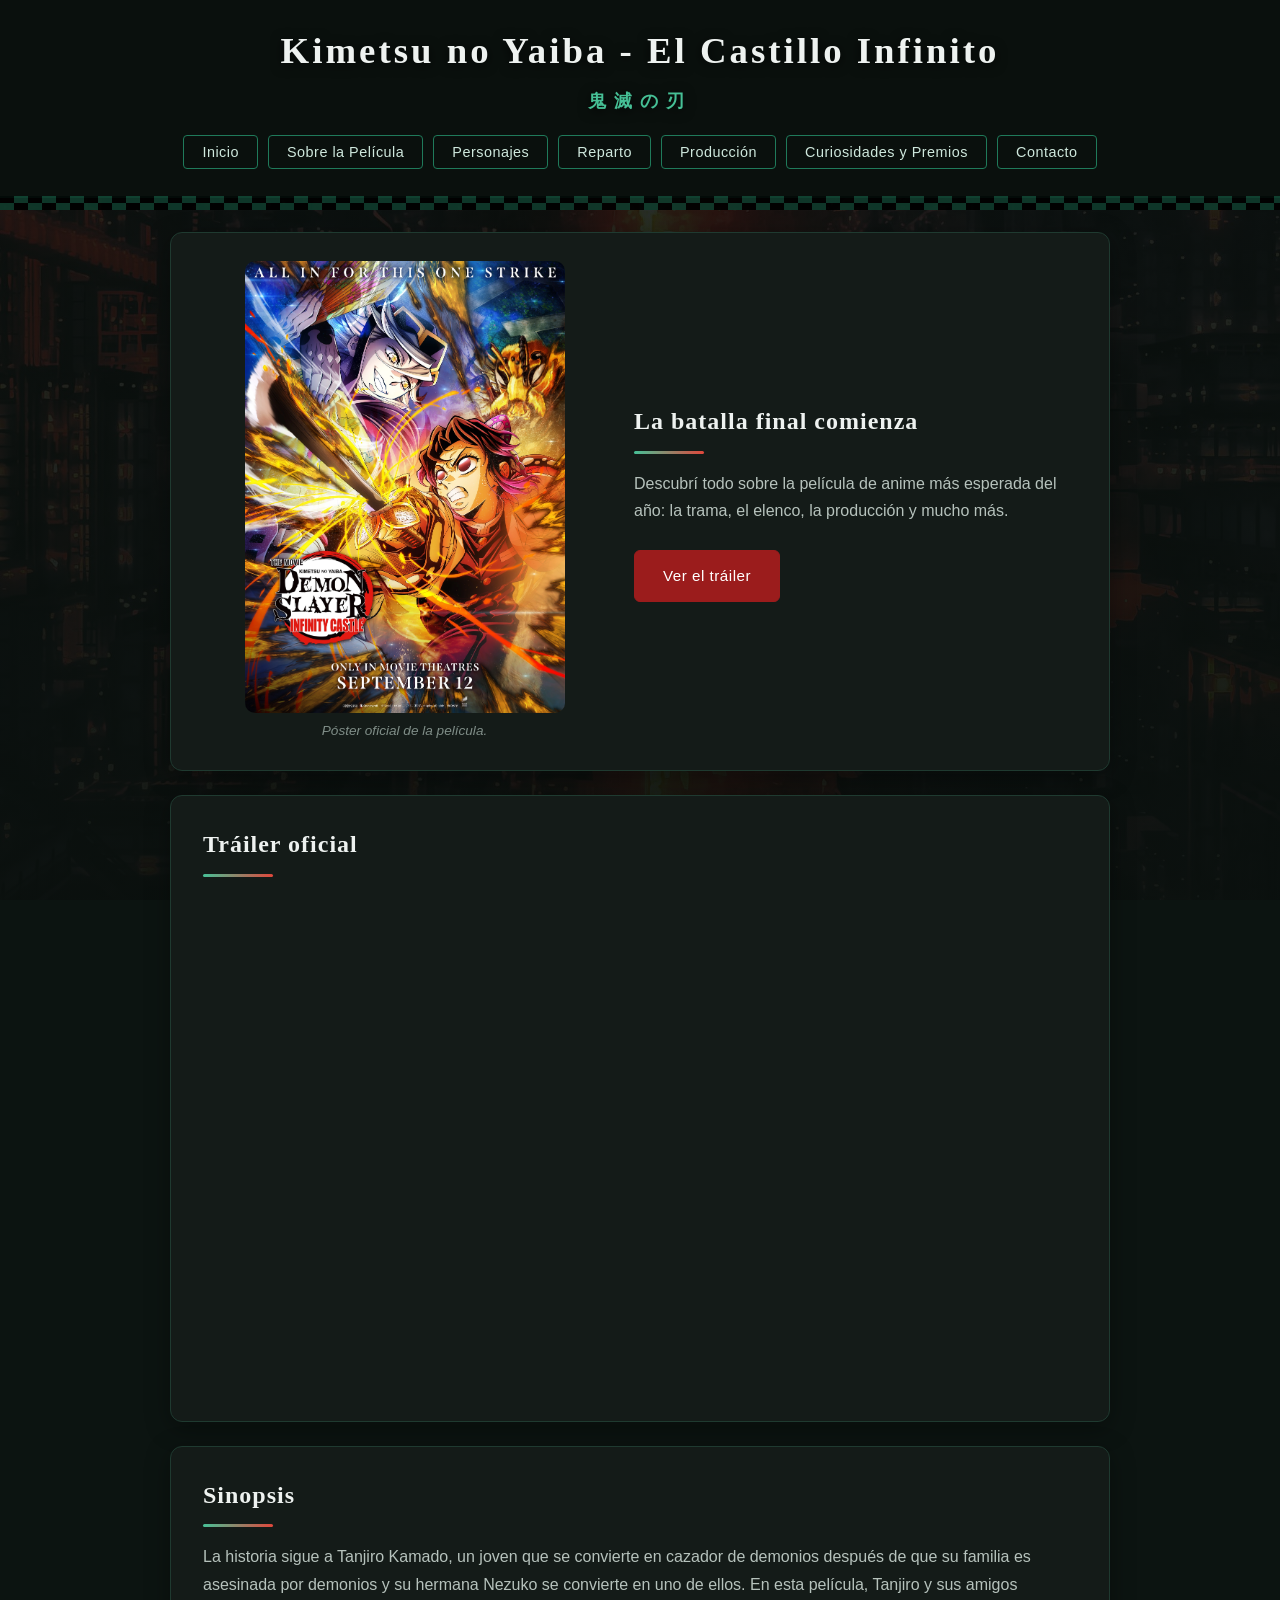
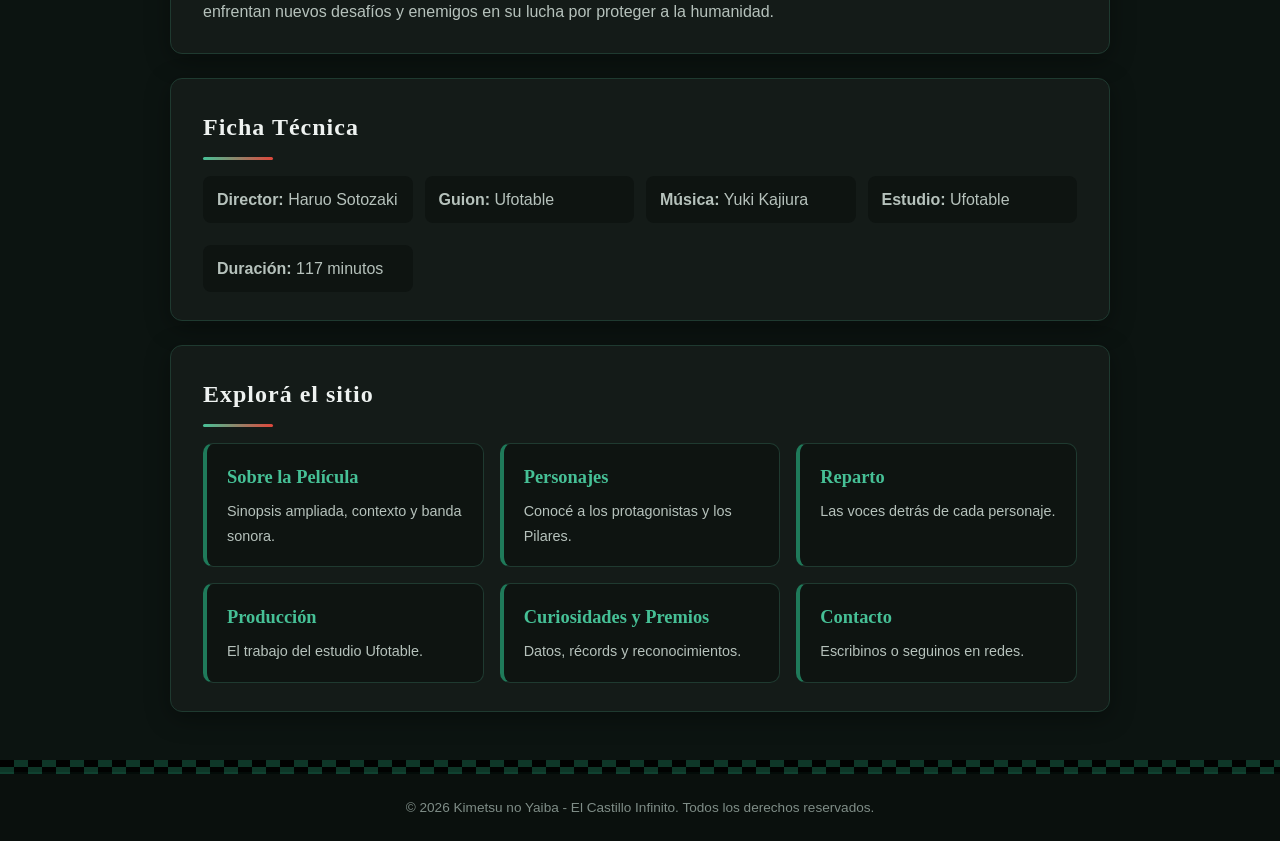
<file: index.html>
<!DOCTYPE html>
<html lang="es">
<head>
    <meta charset="UTF-8">
    <meta name="viewport" content="width=device-width, initial-scale=1.0">
    <title>Kimetsu no Yaiba - El Castillo Infinito</title>
    <link rel="icon" type="image/webp" href="img/Kimetsu-no-yaiba.webp">
    <link rel="stylesheet" href="css/base.css">
    <link rel="stylesheet" href="css/index.css">
</head>
<body>
    <header>
        <h1 class="fade-in">Kimetsu no Yaiba - El Castillo Infinito<span class="kanji">鬼滅の刃</span></h1>
        <nav>
            <ul>
                <li><a href="index.html">Inicio</a></li>
                <li><a href="pages/sobre-la-pelicula.html">Sobre la Película</a></li>
                <li><a href="pages/characters.html">Personajes</a></li>
                <li><a href="pages/reparto.html">Reparto</a></li>
                <li><a href="pages/produccion.html">Producción</a></li>
                <li><a href="pages/curiosidades.html">Curiosidades y Premios</a></li>
                <li><a href="pages/contacto.html">Contacto</a></li>
            </ul>
        </nav>
    </header>
    <main>
        <section id="hero" class="card fade-in-up">
            <figure>
                <img src="img/Kimetsu-no-yaiba.webp" alt="Póster de Kimetsu no Yaiba El Castillo Infinito">
                <figcaption>Póster oficial de la película.</figcaption>
            </figure>
            <div class="hero-texto">
                <h2>La batalla final comienza</h2>
                <p>Descubrí todo sobre la película de anime más esperada del año: la trama, el elenco, la producción y mucho más.</p>
                <a class="btn btn--solid" href="#trailer">Ver el tráiler</a>
            </div>
        </section>

        <section id="trailer" class="card fade-in-up delay-1">
            <h2>Tráiler oficial</h2>
            <div class="video">
                <iframe src="https://www.youtube.com/embed/1iBnWJKbvHI"
                        title="Tráiler de Kimetsu no Yaiba: El Castillo Infinito"
                        allow="accelerometer; autoplay; clipboard-write; encrypted-media; gyroscope; picture-in-picture"
                        allowfullscreen></iframe>
            </div>
        </section>

        <section id="sinopsis" class="card fade-in-up delay-2">
            <h2>Sinopsis</h2>
            <p>La historia sigue a Tanjiro Kamado, un joven que se convierte en cazador de demonios después de que su familia es asesinada por demonios y su hermana Nezuko se convierte en uno de ellos. En esta película, Tanjiro y sus amigos enfrentan nuevos desafíos y enemigos en su lucha por proteger a la humanidad.</p>
        </section>

        <section id="ficha-tecnica" class="card fade-in-up delay-3">
            <h2>Ficha Técnica</h2>
            <div class="ficha">
                <p class="boxed"><strong>Director:</strong> Haruo Sotozaki</p>
                <p class="boxed"><strong>Guion:</strong> Ufotable</p>
                <p class="boxed"><strong>Música:</strong> Yuki Kajiura</p>
                <p class="boxed"><strong>Estudio:</strong> Ufotable</p>
                <p class="boxed"><strong>Duración:</strong> 117 minutos</p>
            </div>
        </section>

        <section id="explorar" class="card fade-in-up delay-4">
            <h2>Explorá el sitio</h2>
            <div class="enlaces-grid">
                <a class="enlace-card" href="pages/sobre-la-pelicula.html">
                    <h3>Sobre la Película</h3>
                    <p>Sinopsis ampliada, contexto y banda sonora.</p>
                </a>
                <a class="enlace-card" href="pages/characters.html">
                    <h3>Personajes</h3>
                    <p>Conocé a los protagonistas y los Pilares.</p>
                </a>
                <a class="enlace-card" href="pages/reparto.html">
                    <h3>Reparto</h3>
                    <p>Las voces detrás de cada personaje.</p>
                </a>
                <a class="enlace-card" href="pages/produccion.html">
                    <h3>Producción</h3>
                    <p>El trabajo del estudio Ufotable.</p>
                </a>
                <a class="enlace-card" href="pages/curiosidades.html">
                    <h3>Curiosidades y Premios</h3>
                    <p>Datos, récords y reconocimientos.</p>
                </a>
                <a class="enlace-card" href="pages/contacto.html">
                    <h3>Contacto</h3>
                    <p>Escribinos o seguinos en redes.</p>
                </a>
            </div>
        </section>
    </main>
    <footer>
        <p>&copy; 2026 Kimetsu no Yaiba - El Castillo Infinito. Todos los derechos reservados.</p>
    </footer>
</body>
</html>
</file>
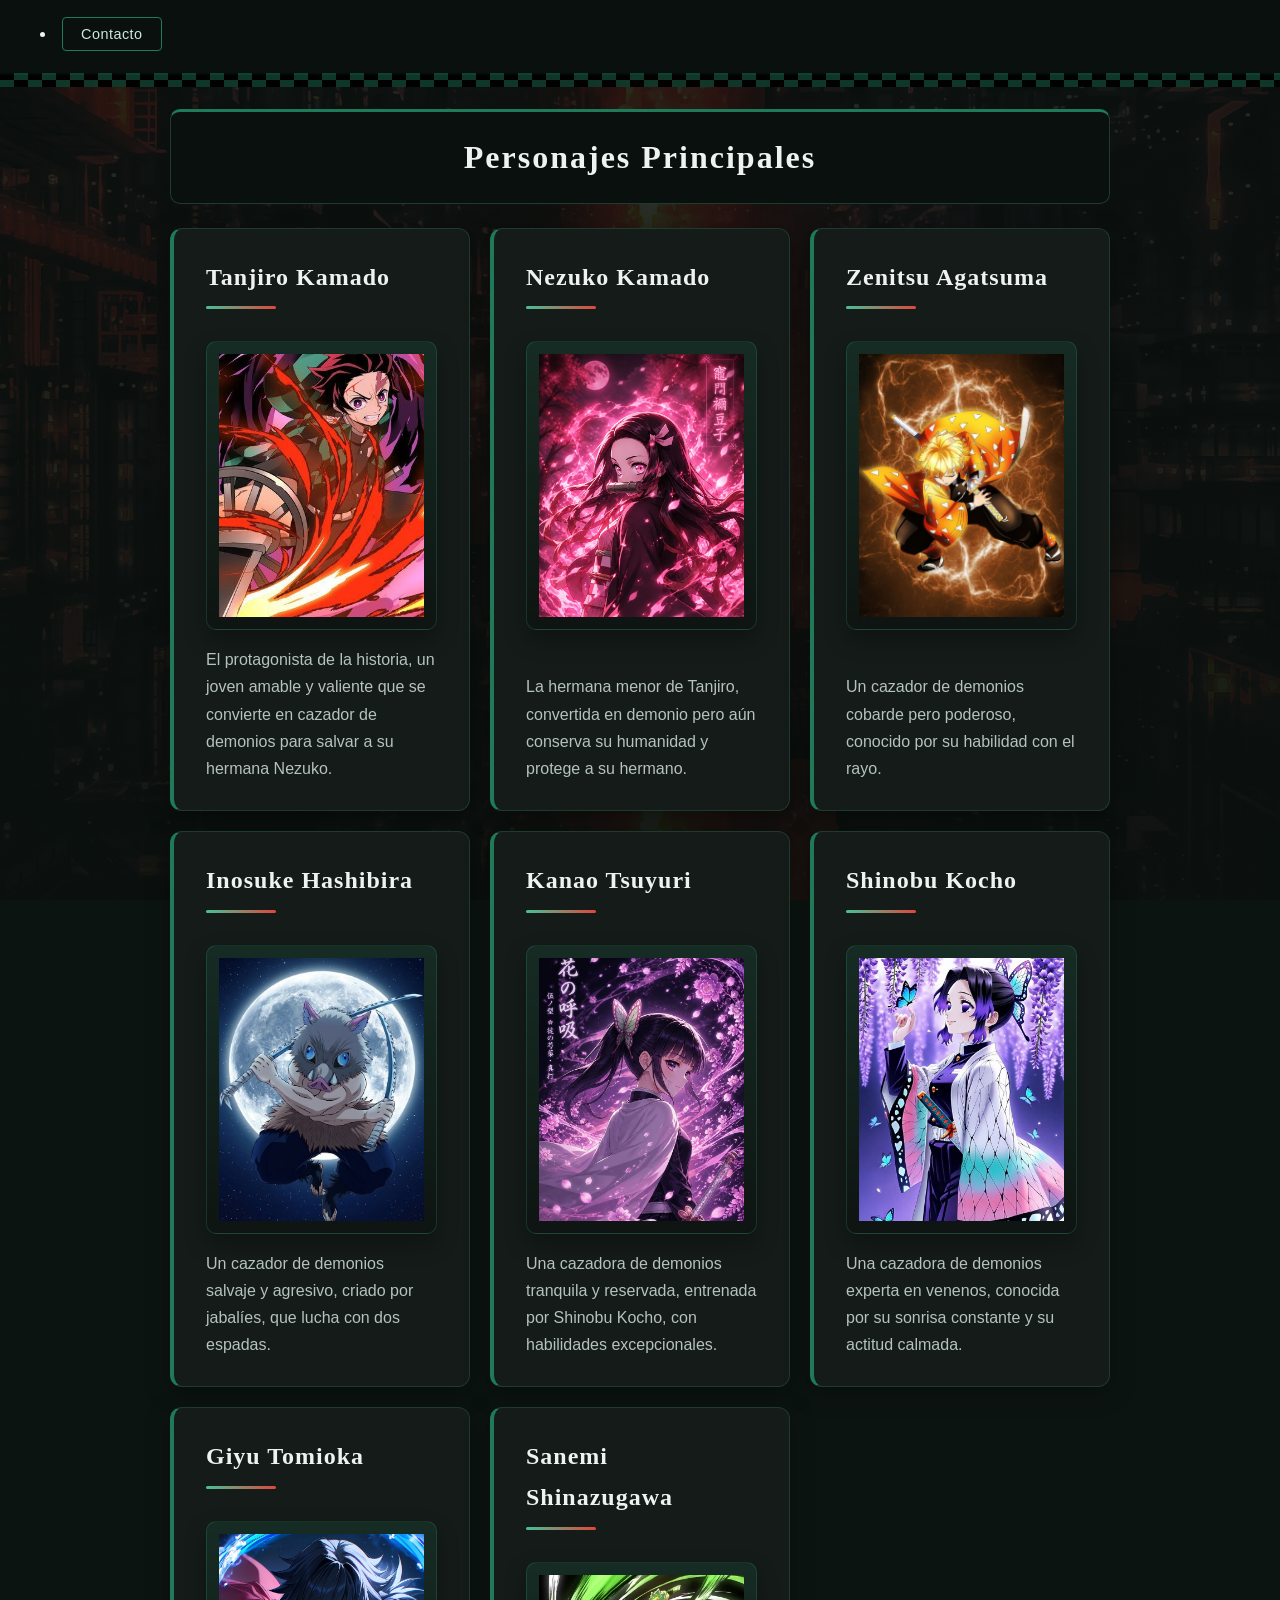
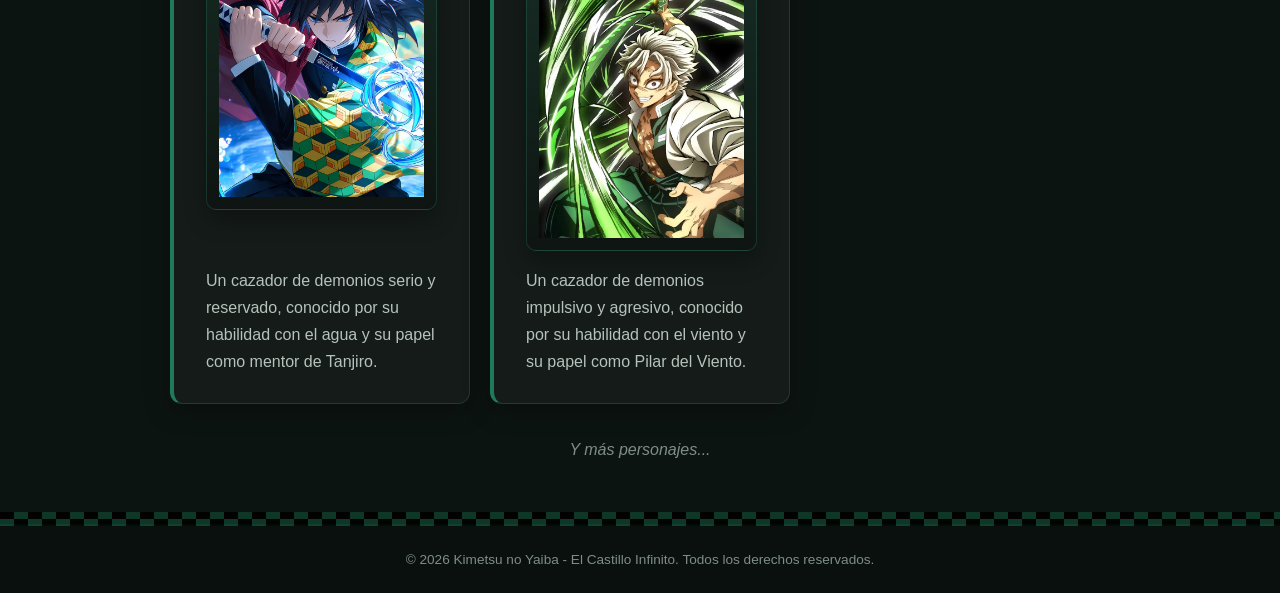
<file: pages/characters.html>
<!DOCTYPE html>
<html lang="es">
<head>
    <meta charset="UTF-8">
    <meta name="viewport" content="width=device-width, initial-scale=1.0">
    <title>Personajes - Kimetsu no Yaiba</title>
    <link rel="icon" type="image/webp" href="../img/Kimetsu-no-yaiba.webp">
    <link rel="stylesheet" href="../css/base.css">
    <link rel="stylesheet" href="../css/characters.css">
</head>
<body>
    <header>
        <nav>
                <li><a href="contacto.html">Contacto</a></li>
            </ul>
        </nav>
    </header>
    <main>
        <h1 class="fade-in">Personajes Principales</h1>
        <section class="grid-personajes" aria-label="Lista de personajes principales">
            <article id="tanjiro" class="card card--accent fade-in-up">
                <h2>Tanjiro Kamado</h2>
                <img id="Tanjiro" src="../img/Tanjiro.jpg" alt="Imagen de Tanjiro Kamado" class="personaje-img"> 
                <p>El protagonista de la historia, un joven amable y valiente que se convierte en cazador de demonios para salvar a su hermana Nezuko.</p>
            </article>
            <article id="nezuko" class="card card--accent fade-in-up delay-1">
                <h2>Nezuko Kamado</h2>
                    <img id="Nezuko" src="../img/Nezuko.jpg" alt="Imagen de Nezuko Kamado" class="personaje-img">
                <p>La hermana menor de Tanjiro, convertida en demonio pero aún conserva su humanidad y protege a su hermano.</p>
            </article>
            <article id="zenitsu" class="card card--accent fade-in-up delay-2">
                <h2>Zenitsu Agatsuma</h2>
                <img id="Zenitsu" src="../img/Zenitsu.jpg" alt="Imagen de Zenitsu Agatsuma" class="personaje-img">
                <p>Un cazador de demonios cobarde pero poderoso, conocido por su habilidad con el rayo.</p>
            </article>
            <article id="inosuke" class="card card--accent fade-in-up delay-3">
                <h2>Inosuke Hashibira</h2>
                    <img id="Inosuke" src="../img/Inosuke.jpg" alt="Imagen de Inosuke Hashibira" class="personaje-img">
                <p>Un cazador de demonios salvaje y agresivo, criado por jabalíes, que lucha con dos espadas.</p>
            </article>
            <article id="kanao" class="card card--accent fade-in-up delay-4">
                <h2>Kanao Tsuyuri</h2>
                <img id="Kanao" src="../img/Kanao.jpg" alt="Imagen de Kanao Tsuyuri" class="personaje-img">
                <p>Una cazadora de demonios tranquila y reservada, entrenada por Shinobu Kocho, con habilidades excepcionales.</p>
            </article>
            <article id="shinobu" class="card card--accent fade-in-up delay-5">
                <h2>Shinobu Kocho</h2>
                <img id="Shinobu" src="../img/Shinobu.jpg" alt="Imagen de Shinobu Kocho" class="personaje-img">
                <p>Una cazadora de demonios experta en venenos, conocida por su sonrisa constante y su actitud calmada.</p>
            </article>
            <article id="giyu" class="card card--accent fade-in-up">
                <h2>Giyu Tomioka</h2>
                <img id="Giyu" src="../img/Giyu.jpg" alt="Imagen de Giyu Tomioka" class="personaje-img">
                <p>Un cazador de demonios serio y reservado, conocido por su habilidad con el agua y su papel como mentor de Tanjiro.</p>
            </article>
            <article id="sanemi" class="card card--accent fade-in-up delay-1">
                <h2>Sanemi Shinazugawa</h2>
                <img id="Sanemi" src="../img/Sanemi.jpg" alt="Imagen de Sanemi Shinazugawa" class="personaje-img">
                <p>Un cazador de demonios impulsivo y agresivo, conocido por su habilidad con el viento y su papel como Pilar del Viento.</p>
            </article>
        </section>
        <p class="mas-personajes">Y más personajes...</p>
    </main>
    <footer>
        <p>&copy; 2026 Kimetsu no Yaiba - El Castillo Infinito. Todos los derechos reservados.</p>
    </footer>
</body>
</html>
</file>
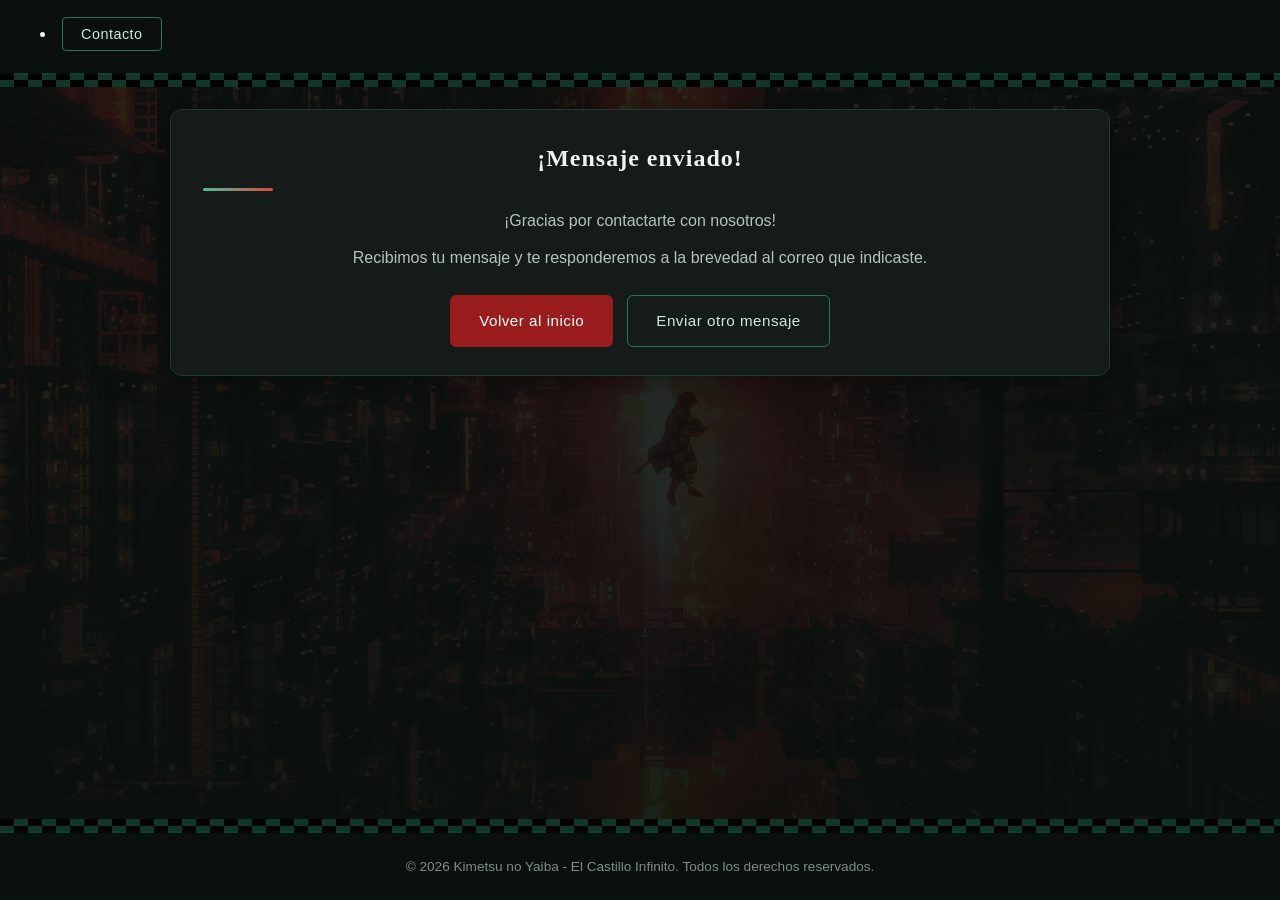
<file: pages/confirmacion.html>
<!DOCTYPE html>
<html lang="es">
<head>
    <meta charset="UTF-8">
    <meta name="viewport" content="width=device-width, initial-scale=1.0">
    <title>Mensaje enviado - Kimetsu no Yaiba</title>
    <link rel="icon" type="image/webp" href="../img/Kimetsu-no-yaiba.webp">
    <link rel="stylesheet" href="../css/base.css">
    <link rel="stylesheet" href="../css/confirmacion.css">
</head>
<body>
    <header>
        <nav>
                <li><a href="contacto.html">Contacto</a></li>
            </ul>
        </nav>
    </header>
    <main>
        <section id="confirmacion" class="card fade-in-up">
            <h2>¡Mensaje enviado!</h2>
            <p>¡Gracias por contactarte con nosotros!</p>
            <p>Recibimos tu mensaje y te responderemos a la brevedad al correo que indicaste.</p>
            <div class="acciones">
                <a class="btn btn--solid" href="../index.html">Volver al inicio</a>
                <a class="btn" href="contacto.html">Enviar otro mensaje</a>
            </div>
        </section>
    </main>
    <footer>
        <p>&copy; 2026 Kimetsu no Yaiba - El Castillo Infinito. Todos los derechos reservados.</p>
    </footer>
</body>
</html>
</file>
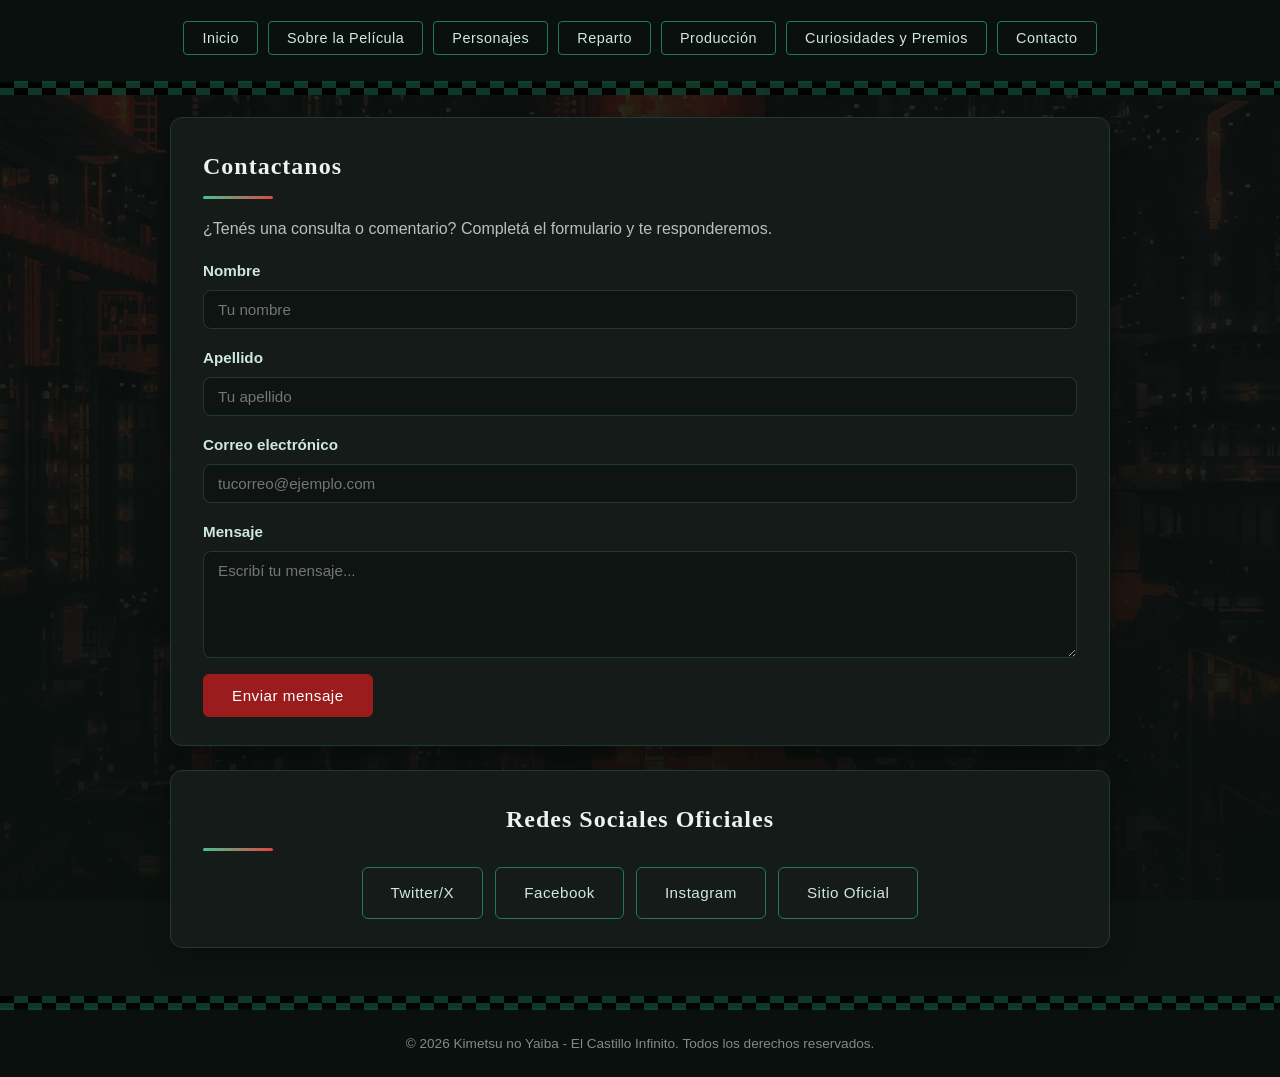
<file: pages/contacto.html>
<!DOCTYPE html>
<html lang="es">
<head>
    <meta charset="UTF-8">
    <meta name="viewport" content="width=device-width, initial-scale=1.0">
    <title>Contacto - Kimetsu no Yaiba</title>
    <link rel="icon" type="image/webp" href="../img/Kimetsu-no-yaiba.webp">
    <link rel="stylesheet" href="../css/base.css">
    <link rel="stylesheet" href="../css/contacto.css">
</head>
<body>
    <header>
        <nav>
            <ul>
                <li><a href="../index.html">Inicio</a></li>
                <li><a href="sobre-la-pelicula.html">Sobre la Película</a></li>
                <li><a href="characters.html">Personajes</a></li>
                <li><a href="reparto.html">Reparto</a></li>
                <li><a href="produccion.html">Producción</a></li>
                <li><a href="curiosidades.html">Curiosidades y Premios</a></li>
                <li><a href="contacto.html">Contacto</a></li>
            </ul>
        </nav>
    </header>
    <main>
        <section id="formulario" class="card fade-in-up">
            <h2>Contactanos</h2>
            <p>¿Tenés una consulta o comentario? Completá el formulario y te responderemos.</p>
            <form class="form-contacto" action="confirmacion.html" method="get">
                <div class="form-grupo">
                    <label for="nombre">Nombre</label>
                    <input type="text" id="nombre" name="nombre" placeholder="Tu nombre"
                           required minlength="2" maxlength="40" autocomplete="given-name">
                </div>
                <div class="form-grupo">
                    <label for="apellido">Apellido</label>
                    <input type="text" id="apellido" name="apellido" placeholder="Tu apellido"
                           required minlength="2" maxlength="40" autocomplete="family-name">
                </div>
                <div class="form-grupo">
                    <label for="email">Correo electrónico</label>
                    <input type="email" id="email" name="email" placeholder="tucorreo@ejemplo.com"
                           required autocomplete="email">
                </div>
                <div class="form-grupo">
                    <label for="mensaje">Mensaje</label>
                    <textarea id="mensaje" name="mensaje" rows="5" placeholder="Escribí tu mensaje..."
                              required minlength="10" maxlength="500"></textarea>
                </div>
                <button type="submit" class="btn btn--solid">Enviar mensaje</button>
            </form>
        </section>
        <section id="redes" class="card fade-in-up delay-1">
            <h2>Redes Sociales Oficiales</h2>
            <div class="redes-lista">
                <a class="btn" href="https://x.com/demonslayerusa" target="_blank" rel="noopener">Twitter/X</a>
                <a class="btn" href="https://www.facebook.com/DemonSlayer.anime/" target="_blank" rel="noopener">Facebook</a>
                <a class="btn" href="https://www.instagram.com/demonslayerusa/" target="_blank" rel="noopener">Instagram</a>
                <a class="btn" href="https://demonslayer-anime.com/" target="_blank" rel="noopener">Sitio Oficial</a>
            </div>
        </section>
    </main>
    <footer>
        <p>&copy; 2026 Kimetsu no Yaiba - El Castillo Infinito. Todos los derechos reservados.</p>
    </footer>
</body>
</html>
</file>
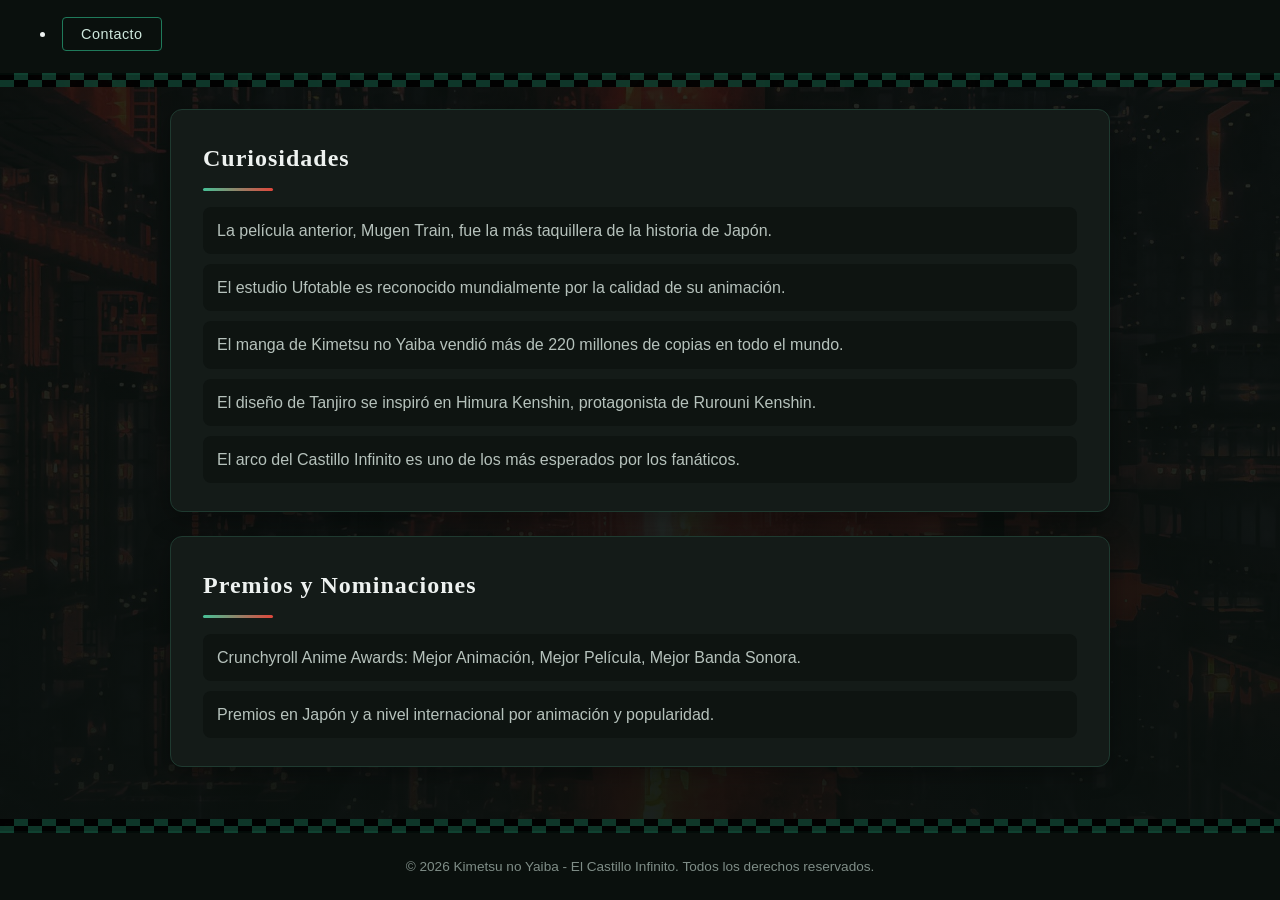
<file: pages/curiosidades.html>
<!DOCTYPE html>
<html lang="es">
<head>
    <meta charset="UTF-8">
    <meta name="viewport" content="width=device-width, initial-scale=1.0">
    <title>Curiosidades y Premios - Kimetsu no Yaiba</title>
    <link rel="icon" type="image/webp" href="../img/Kimetsu-no-yaiba.webp">
    <link rel="stylesheet" href="../css/base.css">
    <link rel="stylesheet" href="../css/curiosidades.css">
</head>
<body>
    <header>
        <nav>
                <li><a href="contacto.html">Contacto</a></li>
            </ul>
        </nav>
    </header>
    <main>
        <section id="curiosidades" class="card fade-in-up">
            <h2>Curiosidades</h2>
            <p class="boxed">La película anterior, Mugen Train, fue la más taquillera de la historia de Japón.</p>
            <p class="boxed">El estudio Ufotable es reconocido mundialmente por la calidad de su animación.</p>
            <p class="boxed">El manga de Kimetsu no Yaiba vendió más de 220 millones de copias en todo el mundo.</p>
            <p class="boxed">El diseño de Tanjiro se inspiró en Himura Kenshin, protagonista de Rurouni Kenshin.</p>
            <p class="boxed">El arco del Castillo Infinito es uno de los más esperados por los fanáticos.</p>
        </section>
        <section id="premios" class="card fade-in-up delay-1">
            <h2>Premios y Nominaciones</h2>
            <p class="boxed">Crunchyroll Anime Awards: Mejor Animación, Mejor Película, Mejor Banda Sonora.</p>
            <p class="boxed">Premios en Japón y a nivel internacional por animación y popularidad.</p>
        </section>
    </main>
    <footer>
        <p>&copy; 2026 Kimetsu no Yaiba - El Castillo Infinito. Todos los derechos reservados.</p>
    </footer>
</body>
</html>
</file>
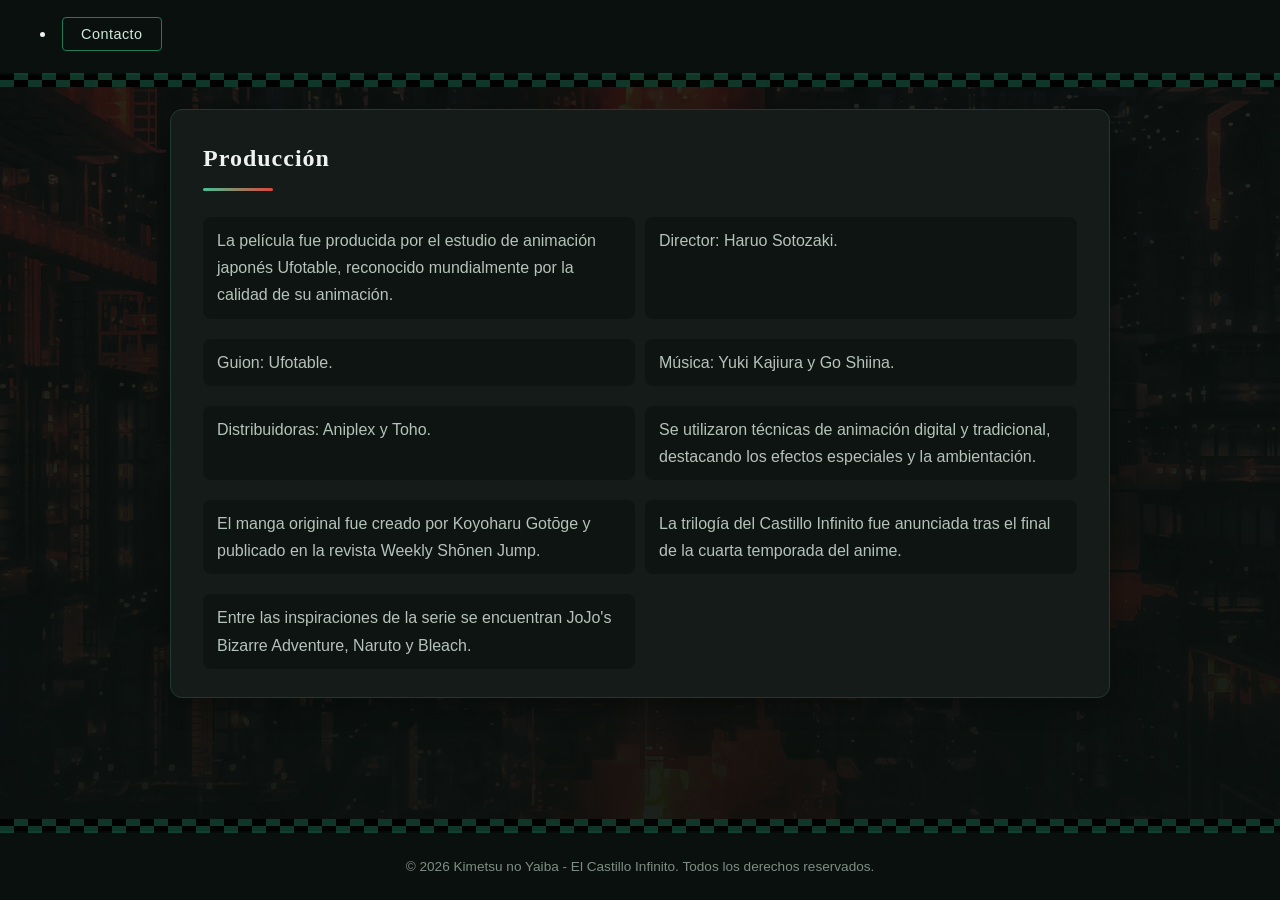
<file: pages/produccion.html>
<!DOCTYPE html>
<html lang="es">
<head>
    <meta charset="UTF-8">
    <meta name="viewport" content="width=device-width, initial-scale=1.0">
    <title>Producción - Kimetsu no Yaiba: El Castillo Infinito</title>
    <link rel="icon" type="image/webp" href="../img/Kimetsu-no-yaiba.webp">
    <link rel="stylesheet" href="../css/base.css">
    <link rel="stylesheet" href="../css/produccion.css">
</head>
<body>
    <header>
        <nav>
                <li><a href="contacto.html">Contacto</a></li>
            </ul>
        </nav>
    </header>
    <main>
        <section id="produccion" class="card fade-in-up">
            <h2>Producción</h2>
            <p class="boxed">La película fue producida por el estudio de animación japonés Ufotable, reconocido mundialmente por la calidad de su animación.</p>
            <p class="boxed">Director: Haruo Sotozaki.</p>
            <p class="boxed">Guion: Ufotable.</p>
            <p class="boxed">Música: Yuki Kajiura y Go Shiina.</p>
            <p class="boxed">Distribuidoras: Aniplex y Toho.</p>
            <p class="boxed">Se utilizaron técnicas de animación digital y tradicional, destacando los efectos especiales y la ambientación.</p>
            <p class="boxed">El manga original fue creado por Koyoharu Gotōge y publicado en la revista Weekly Shōnen Jump.</p>
            <p class="boxed">La trilogía del Castillo Infinito fue anunciada tras el final de la cuarta temporada del anime.</p>
            <p class="boxed">Entre las inspiraciones de la serie se encuentran JoJo's Bizarre Adventure, Naruto y Bleach.</p>
        </section>
    </main>
    <footer>
        <p>&copy; 2026 Kimetsu no Yaiba - El Castillo Infinito. Todos los derechos reservados.</p>
    </footer>
</body>
</html>
</file>
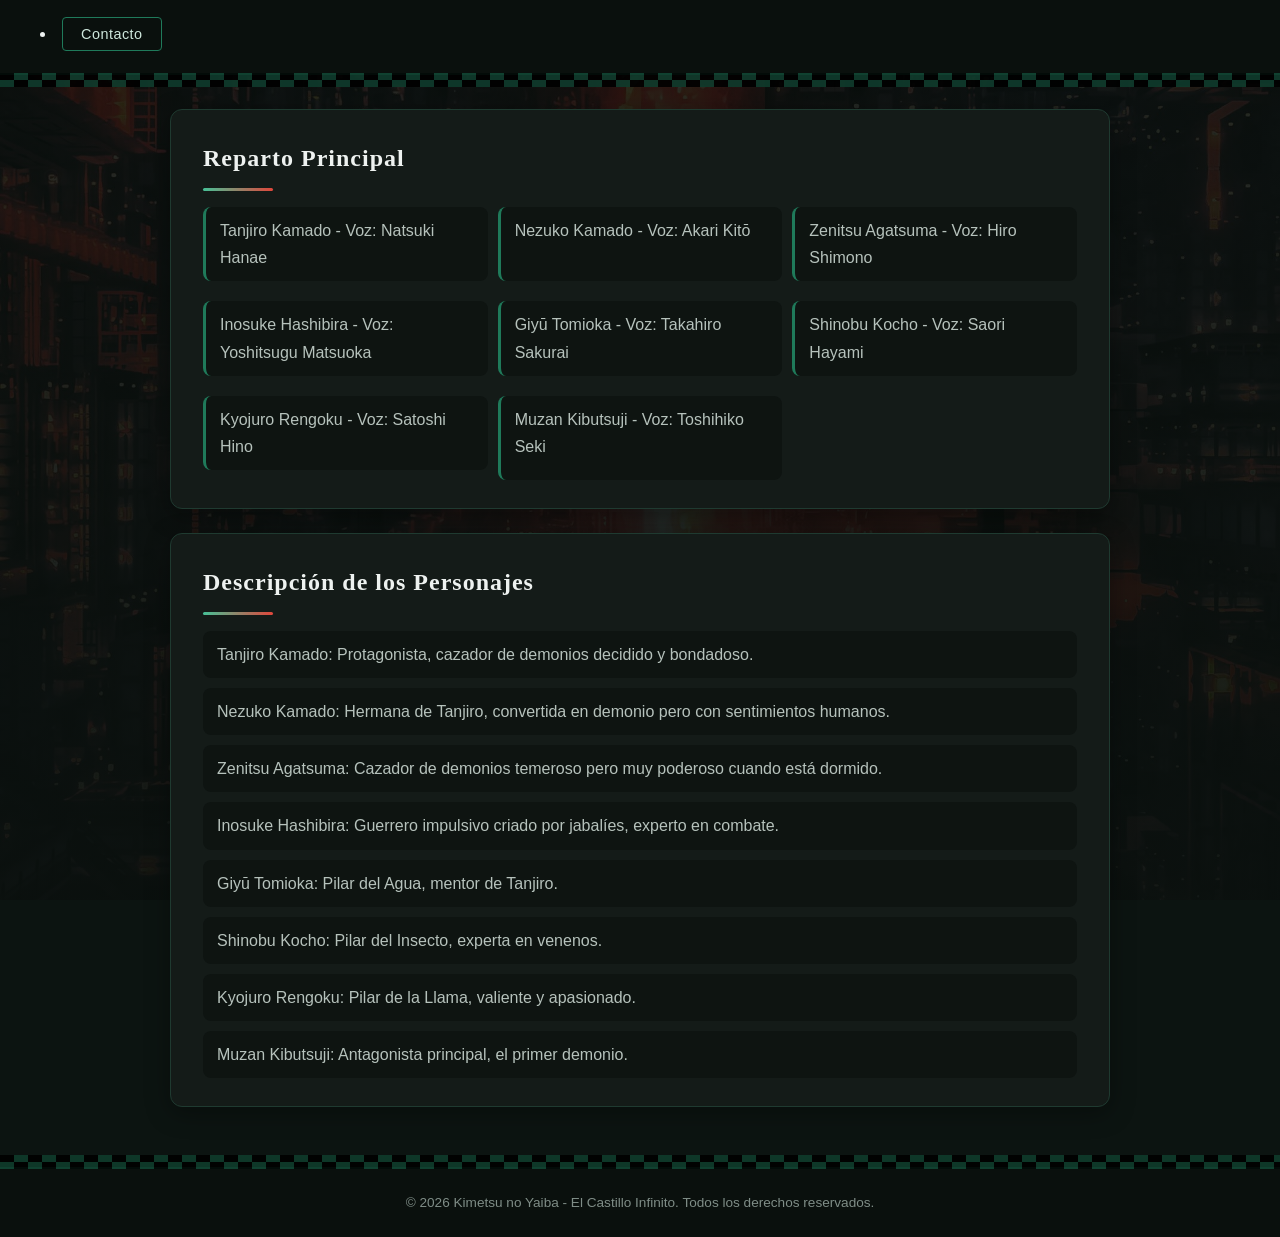
<file: pages/reparto.html>
<!DOCTYPE html>
<html lang="es">
<head>
    <meta charset="UTF-8">
    <meta name="viewport" content="width=device-width, initial-scale=1.0">
    <title>Reparto - Kimetsu no Yaiba: El Castillo Infinito</title>
    <link rel="icon" type="image/webp" href="../img/Kimetsu-no-yaiba.webp">
    <link rel="stylesheet" href="../css/base.css">
    <link rel="stylesheet" href="../css/reparto.css">
</head>
<body>
    <header>
        <nav>
                <li><a href="contacto.html">Contacto</a></li>
            </ul>
        </nav>
    </header>
    <main>
        <section id="reparto" class="card fade-in-up">
            <h2>Reparto Principal</h2>
            <div class="lista-reparto">
                <p class="boxed boxed--bordered">Tanjiro Kamado - Voz: Natsuki Hanae</p>
                <p class="boxed boxed--bordered">Nezuko Kamado - Voz: Akari Kitō</p>
                <p class="boxed boxed--bordered">Zenitsu Agatsuma - Voz: Hiro Shimono</p>
                <p class="boxed boxed--bordered">Inosuke Hashibira - Voz: Yoshitsugu Matsuoka</p>
                <p class="boxed boxed--bordered">Giyū Tomioka - Voz: Takahiro Sakurai</p>
                <p class="boxed boxed--bordered">Shinobu Kocho - Voz: Saori Hayami</p>
                <p class="boxed boxed--bordered">Kyojuro Rengoku - Voz: Satoshi Hino</p>
                <p class="boxed boxed--bordered">Muzan Kibutsuji - Voz: Toshihiko Seki</p>
            </div>
        </section>
        <section id="descripcion-reparto" class="card fade-in-up delay-1">
            <h2>Descripción de los Personajes</h2>
            <p class="boxed">Tanjiro Kamado: Protagonista, cazador de demonios decidido y bondadoso.</p>
            <p class="boxed">Nezuko Kamado: Hermana de Tanjiro, convertida en demonio pero con sentimientos humanos.</p>
            <p class="boxed">Zenitsu Agatsuma: Cazador de demonios temeroso pero muy poderoso cuando está dormido.</p>
            <p class="boxed">Inosuke Hashibira: Guerrero impulsivo criado por jabalíes, experto en combate.</p>
            <p class="boxed">Giyū Tomioka: Pilar del Agua, mentor de Tanjiro.</p>
            <p class="boxed">Shinobu Kocho: Pilar del Insecto, experta en venenos.</p>
            <p class="boxed">Kyojuro Rengoku: Pilar de la Llama, valiente y apasionado.</p>
            <p class="boxed">Muzan Kibutsuji: Antagonista principal, el primer demonio.</p>
        </section>
    </main>
    <footer>
        <p>&copy; 2026 Kimetsu no Yaiba - El Castillo Infinito. Todos los derechos reservados.</p>
    </footer>
</body>
</html>
</file>
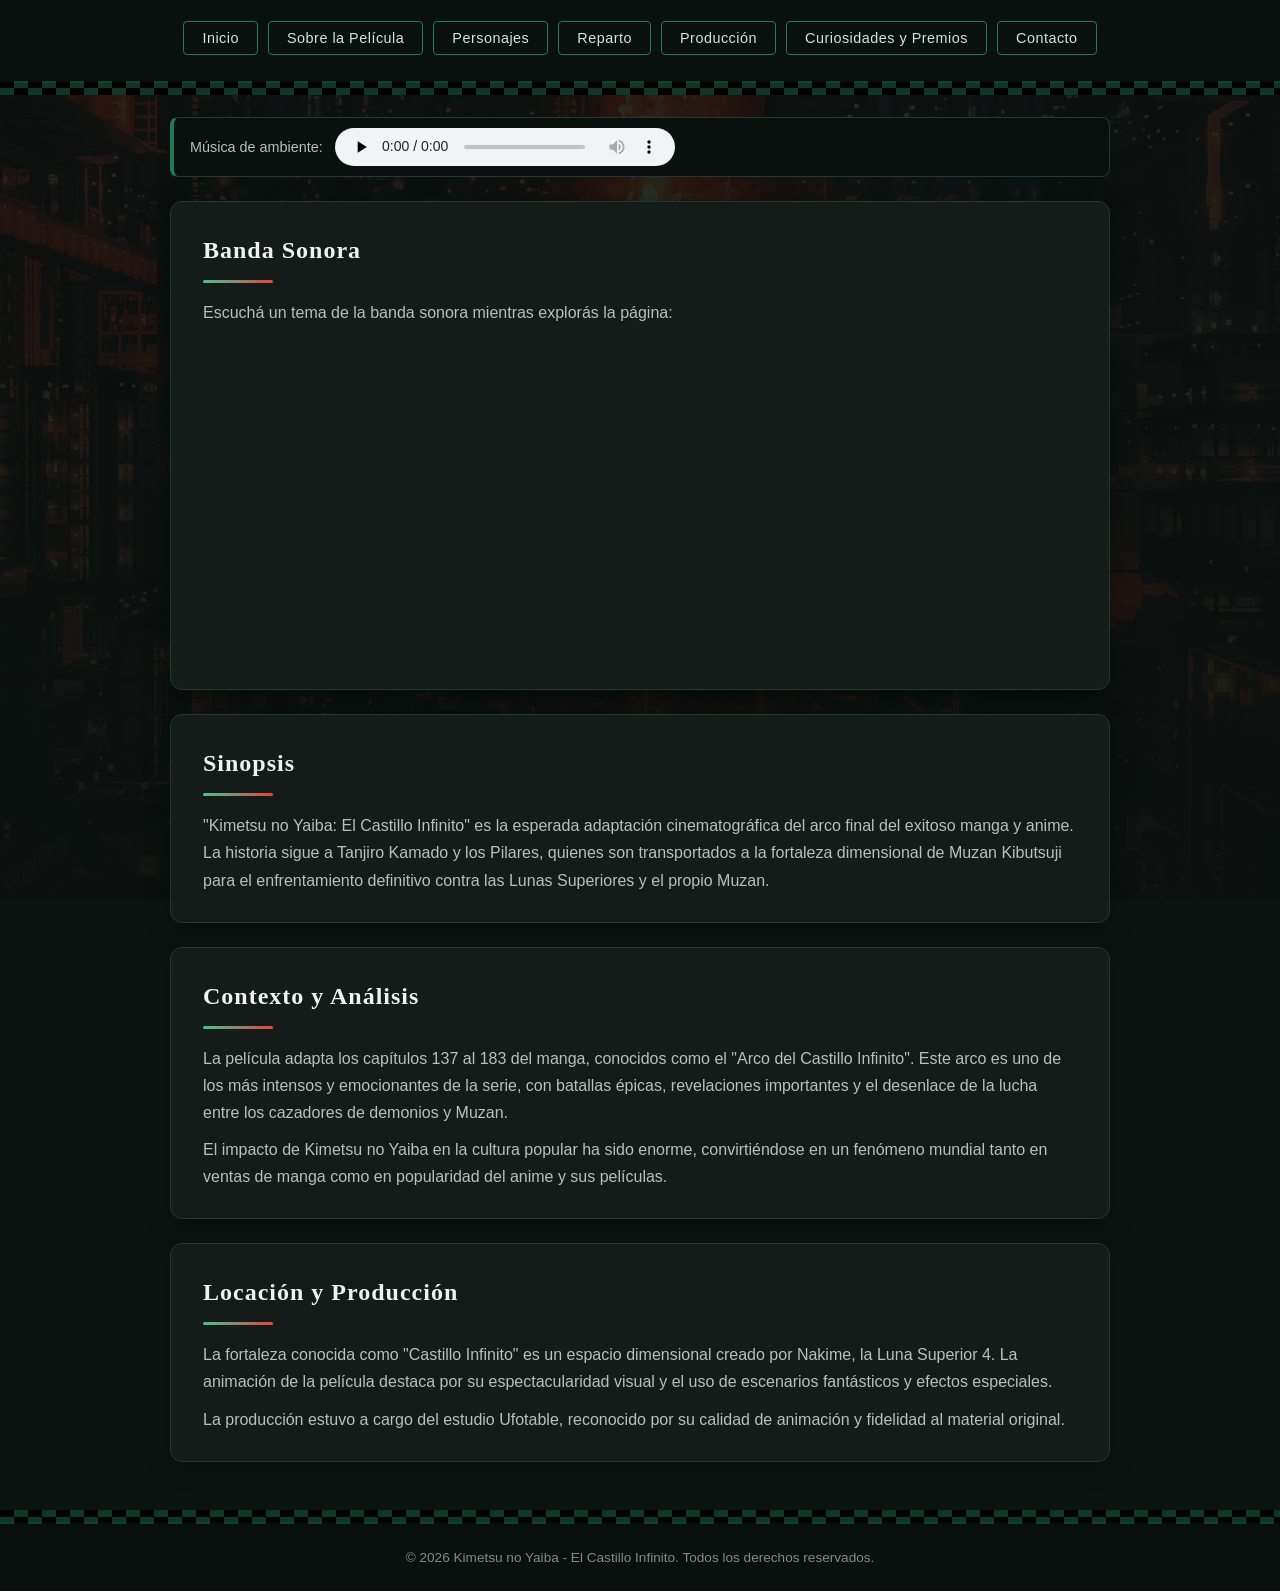
<file: pages/sobre-la-pelicula.html>
<!DOCTYPE html>
<html lang="es">
<head>
    <meta charset="UTF-8">
    <meta name="viewport" content="width=device-width, initial-scale=1.0">
    <title>Sobre la Película - Kimetsu no Yaiba: El Castillo Infinito</title>
    <link rel="icon" type="image/webp" href="../img/Kimetsu-no-yaiba.webp">
    <link rel="stylesheet" href="../css/base.css">
    <link rel="stylesheet" href="../css/sobre-la-pelicula.css">
</head>
<body>
    <header>
        <nav>
            <ul>
                <li><a href="../index.html">Inicio</a></li>
                <li><a href="sobre-la-pelicula.html">Sobre la Película</a></li>
                <li><a href="characters.html">Personajes</a></li>
                <li><a href="reparto.html">Reparto</a></li>
                <li><a href="produccion.html">Producción</a></li>
                <li><a href="curiosidades.html">Curiosidades y Premios</a></li>
                <li><a href="contacto.html">Contacto</a></li>
            </ul>
        </nav>
    </header>
    <main>
        <section class="musica-ambiente fade-in">
            <p>Música de ambiente:</p>
            <audio controls loop preload="none">
                <source src="../audio/banda-sonora.mp3" type="audio/mpeg">
                Tu navegador no soporta el elemento de audio.
            </audio>
        </section>
        <section id="banda-sonora" class="card fade-in-up">
            <h2>Banda Sonora</h2>
            <p>Escuchá un tema de la banda sonora mientras explorás la página:</p>
            <div class="video">
                <iframe src="https://www.youtube.com/embed/pmanD_s7G3U"
                        title="Banda sonora de Kimetsu no Yaiba: El Castillo Infinito"
                        allow="accelerometer; autoplay; clipboard-write; encrypted-media; gyroscope; picture-in-picture"
                        allowfullscreen></iframe>
            </div>
        </section>
        <section id="sinopsis" class="card fade-in-up delay-1">
            <h2>Sinopsis</h2>
            <p>"Kimetsu no Yaiba: El Castillo Infinito" es la esperada adaptación cinematográfica del arco final del exitoso manga y anime. La historia sigue a Tanjiro Kamado y los Pilares, quienes son transportados a la fortaleza dimensional de Muzan Kibutsuji para el enfrentamiento definitivo contra las Lunas Superiores y el propio Muzan.</p>
        </section>
        <section id="contexto" class="card fade-in-up delay-2">
            <h2>Contexto y Análisis</h2>
            <p>La película adapta los capítulos 137 al 183 del manga, conocidos como el "Arco del Castillo Infinito". Este arco es uno de los más intensos y emocionantes de la serie, con batallas épicas, revelaciones importantes y el desenlace de la lucha entre los cazadores de demonios y Muzan.</p>
            <p>El impacto de Kimetsu no Yaiba en la cultura popular ha sido enorme, convirtiéndose en un fenómeno mundial tanto en ventas de manga como en popularidad del anime y sus películas.</p>
        </section>
        <section id="locacion-produccion" class="card fade-in-up delay-3">
            <h2>Locación y Producción</h2>
            <p>La fortaleza conocida como "Castillo Infinito" es un espacio dimensional creado por Nakime, la Luna Superior 4. La animación de la película destaca por su espectacularidad visual y el uso de escenarios fantásticos y efectos especiales.</p>
            <p>La producción estuvo a cargo del estudio Ufotable, reconocido por su calidad de animación y fidelidad al material original.</p>
        </section>
    </main>
    <footer>
        <p>&copy; 2026 Kimetsu no Yaiba - El Castillo Infinito. Todos los derechos reservados.</p>
    </footer>
</body>
</html>
</file>
<file: css/base.css>
/* colores del sitio, los dejo arriba para cambiarlos rapido */
:root {
    --fondo: #0c1411;
    --superficie: #141b18;
    --superficie2: #0e1411;
    --oscuro: #0a100d;
    --verde: #1f7a5a;        /* el verde del haori de Tanjiro */
    --verde-claro: #46c096;
    --verde-oscuro: #0f3b2c;
    --rojo: #9b1c1c;
    --rojo-claro: #e0473b;
    --borde: #1f3a30;
    --texto: #eef2f0;
    --texto-suave: #b6c2bc;
    --texto-tenue: #7f8d87;
    --claro: #cfe8dd;
    /* fuentes del sistema, sin depender de nada externo */
    --titulo: Georgia, 'Times New Roman', 'Yu Mincho', 'Hiragino Mincho Pro', serif;
    --texto-fuente: 'Segoe UI', Tahoma, Geneva, Verdana, sans-serif;
}

* {
    margin: 0;
    padding: 0;
    box-sizing: border-box;
}

body {
    font-family: var(--texto-fuente);
    /* la capa oscura encima de la imagen para que se lea bien */
    background-image: linear-gradient(rgba(10,16,13,0.86), rgba(10,16,13,0.94)), url('../img/Kimetsu.jpeg');
    background-size: cover;
    background-position: center;
    background-attachment: fixed;
    background-color: var(--fondo);
    color: var(--texto);
    line-height: 1.7;
    min-height: 100vh;
    display: flex;
    flex-direction: column;
}

/* header */
header {
    position: relative;
    background-color: var(--oscuro);
    padding: 20px 40px 26px;
    border-bottom: 2px solid var(--verde);
    margin-bottom: 34px;
}

/* el cuadrille verde/negro tipo haori abajo del header */
header::after {
    content: "";
    position: absolute;
    left: 0;
    right: 0;
    bottom: -14px;
    height: 14px;
    background: repeating-conic-gradient(var(--verde-oscuro) 0% 25%, transparent 0% 50%) 0 / 28px 28px;
    background-color: #000;
    opacity: 0.9;
}

header h1 {
    font-family: var(--titulo);
    font-weight: 800;
    font-size: 2.3rem;
    color: var(--texto);
    text-align: center;
    margin-bottom: 18px;
    letter-spacing: 3px;
    text-shadow: 0 2px 12px rgba(0,0,0,0.8);
}

.kanji {
    display: block;
    font-size: 1.1rem;
    letter-spacing: 8px;
    color: var(--verde-claro);
    margin-top: 4px;
}

/* la nav la armo como lista (mas correcto en HTML5) */
nav ul {
    list-style: none;
    display: flex;
    flex-wrap: wrap;
    justify-content: center;
    gap: 10px;
    padding: 4px 0;
}

nav a {
    color: var(--claro);
    text-decoration: none;
    padding: 8px 18px;
    border: 1px solid var(--verde);
    border-radius: 4px;
    font-size: 0.9rem;
    letter-spacing: 0.5px;
    transition: 0.3s;
}

nav a:hover {
    background-color: var(--verde);
    color: #07120d;
    transform: translateY(-2px);
    box-shadow: 0 4px 14px rgba(31,122,90,0.45);
}

main {
    width: 100%;
    max-width: 980px;
    margin: 0 auto 40px auto;
    padding: 0 20px;
    display: flex;
    flex-direction: column;
    gap: 24px;
    flex: 1;
}

main > h1 {
    font-family: var(--titulo);
    font-weight: 800;
    font-size: 2rem;
    color: var(--texto);
    text-align: center;
    padding: 18px;
    background-color: var(--oscuro);
    border: 1px solid var(--borde);
    border-top: 3px solid var(--verde);
    border-radius: 10px;
    letter-spacing: 2px;
}

/* tarjeta que reuso en casi todas las secciones */
.card {
    position: relative;
    background-color: var(--superficie);
    border: 1px solid var(--borde);
    border-radius: 12px;
    padding: 28px 32px;
    box-shadow: 0 6px 24px rgba(0,0,0,0.35);
    transition: 0.3s;
}

.card:hover {
    box-shadow: 0 10px 30px rgba(31,122,90,0.25);
}

/* version con la linea de color al costado (la uso en personajes) */
.card--accent {
    border-left: 4px solid var(--verde);
}

.card--accent:hover {
    border-left-color: var(--rojo-claro);
    transform: translateY(-4px);
}

.card h2,
main > section > h2 {
    font-family: var(--titulo);
    font-weight: 700;
    font-size: 1.5rem;
    color: var(--texto);
    margin-bottom: 16px;
    padding-bottom: 12px;
    letter-spacing: 1px;
    position: relative;
}

/* el trazo verde->rojo abajo de los titulos */
.card h2::after,
main > section > h2::after {
    content: "";
    position: absolute;
    left: 0;
    bottom: 0;
    width: 70px;
    height: 3px;
    border-radius: 2px;
    background: linear-gradient(90deg, var(--verde-claro), var(--rojo-claro));
}

.card p {
    color: var(--texto-suave);
    margin-bottom: 10px;
}

.card p:last-child {
    margin-bottom: 0;
}

/* cajita para resaltar parrafos sueltos */
.boxed {
    background-color: var(--superficie2);
    border-radius: 8px;
    padding: 10px 14px;
}

.boxed--bordered {
    border-left: 3px solid var(--verde);
}

/* boton / enlace que reuso */
.btn {
    display: inline-block;
    color: var(--claro);
    background-color: transparent;
    text-decoration: none;
    padding: 12px 28px;
    border: 1px solid var(--verde);
    border-radius: 6px;
    font-family: var(--texto-fuente);
    font-size: 0.95rem;
    letter-spacing: 0.5px;
    cursor: pointer;
    transition: 0.3s;
}

.btn:hover {
    background-color: var(--verde);
    color: #07120d;
    transform: scale(1.04);
    box-shadow: 0 6px 18px rgba(31,122,90,0.4);
}

/* el boton rojo (lo uso para acciones principales) */
.btn--solid {
    background-color: var(--rojo);
    border-color: var(--rojo);
    color: #fff;
}

.btn--solid:hover {
    background-color: var(--rojo-claro);
    border-color: var(--rojo-claro);
    color: #fff;
}

.card img,
section img {
    display: block;
    max-width: 100%;
    height: auto;
    border-radius: 10px;
    margin: 16px auto;
}

/* contenedor para iframes de video/audio (16:9 responsive), lo uso en varias paginas */
.video {
    width: 100%;
    aspect-ratio: 16 / 9;
    margin-top: 12px;
}

.video iframe {
    width: 100%;
    height: 100%;
    border: 0;
    border-radius: 10px;
}

/* barra compacta de musica de ambiente (la pongo arriba de cada pagina) */
.musica-ambiente {
    display: flex;
    align-items: center;
    flex-wrap: wrap;
    gap: 12px;
    background-color: var(--oscuro);
    border: 1px solid var(--borde);
    border-left: 4px solid var(--verde);
    border-radius: 8px;
    padding: 10px 16px;
}

.musica-ambiente p {
    margin: 0;
    color: var(--texto-suave);
    font-size: 0.9rem;
}

.musica-ambiente audio {
    height: 38px;
    flex: 1 1 240px;
    max-width: 340px;
}

footer {
    position: relative;
    background-color: var(--oscuro);
    text-align: center;
    padding: 22px 20px;
    color: var(--texto-tenue);
    font-size: 0.85rem;
    border-top: 2px solid var(--verde);
    margin-top: 20px;
}

/* mismo cuadrille pero arriba del footer */
footer::before {
    content: "";
    position: absolute;
    left: 0;
    right: 0;
    top: -14px;
    height: 14px;
    background: repeating-conic-gradient(var(--verde-oscuro) 0% 25%, transparent 0% 50%) 0 / 28px 28px;
    background-color: #000;
    opacity: 0.9;
}

/* animaciones de entrada */
@keyframes aparecer {
    from { opacity: 0; transform: translateY(20px); }
    to { opacity: 1; transform: translateY(0); }
}

@keyframes aparecerSuave {
    from { opacity: 0; }
    to { opacity: 1; }
}

.fade-in-up { animation: aparecer 0.6s ease both; }
.fade-in { animation: aparecerSuave 0.8s ease both; }

/* para escalonar las tarjetas que van apareciendo */
.delay-1 { animation-delay: 0.1s; }
.delay-2 { animation-delay: 0.2s; }
.delay-3 { animation-delay: 0.3s; }
.delay-4 { animation-delay: 0.4s; }
.delay-5 { animation-delay: 0.5s; }

/* celular */
@media (max-width: 600px) {
    header h1 { font-size: 1.6rem; letter-spacing: 1px; }
    nav a { padding: 6px 12px; font-size: 0.8rem; }
    .card { padding: 20px; }
}
</file>
<file: css/index.css>
/* landing del inicio */

/* hero: imagen al lado del texto */
#hero {
    display: flex;
    flex-wrap: wrap;
    align-items: center;
    gap: 28px;
}

#hero figure {
    margin: 0;
    text-align: center;
    flex: 1 1 280px;
}

#hero img {
    max-width: 320px;
    margin: 0 auto;
}

#hero figcaption {
    color: var(--texto-tenue);
    font-size: 0.85rem;
    font-style: italic;
    margin-top: 6px;
}

#hero .hero-texto {
    flex: 1 1 320px;
}

#hero .hero-texto .btn {
    margin-top: 16px;
}

.reproductor-musica {
    margin-top: 20px;
}

.reproductor-musica p {
    color: var(--texto-suave);
    font-size: 0.9rem;
    margin-bottom: 8px;
}

.reproductor-musica audio {
    width: 100%;
    max-width: 360px;
}

/* ficha tecnica en columnas */
.ficha {
    display: grid;
    grid-template-columns: repeat(auto-fit, minmax(200px, 1fr));
    gap: 12px;
    margin-top: 8px;
}

/* bloques que llevan a cada seccion */
.enlaces-grid {
    display: grid;
    grid-template-columns: repeat(auto-fill, minmax(240px, 1fr));
    gap: 16px;
    margin-top: 8px;
}

.enlace-card {
    display: block;
    text-decoration: none;
    background-color: var(--superficie2);
    border: 1px solid var(--borde);
    border-left: 4px solid var(--verde);
    border-radius: 10px;
    padding: 18px 20px;
    transition: 0.3s;
}

.enlace-card:hover {
    transform: translateY(-4px);
    border-left-color: var(--rojo-claro);
    box-shadow: 0 8px 22px rgba(31, 122, 90, 0.3);
}

.enlace-card h3 {
    font-family: var(--titulo);
    color: var(--verde-claro);
    margin-bottom: 6px;
    font-size: 1.15rem;
}

.enlace-card p {
    color: var(--texto-suave);
    font-size: 0.9rem;
}
</file>
<file: css/characters.css>
/* personajes */

/* las tarjetas en columnas */
.grid-personajes {
    display: grid;
    grid-template-columns: repeat(auto-fill, minmax(260px, 1fr));
    gap: 20px;
}

.grid-personajes .card {
    display: flex;
    flex-direction: column;
    height: 100%;
}

.personaje-img {
    width: 100%;
    aspect-ratio: 4 / 5;
    height: auto;
    object-fit: cover;
    object-position: center 22%;
    margin: 18px 0;
    padding: 12px;
    background: linear-gradient(180deg, rgba(31, 122, 90, 0.18), rgba(14, 20, 17, 0.92));
    border: 1px solid rgba(70, 192, 150, 0.18);
    border-radius: 16px;
    box-shadow: 0 10px 22px rgba(0, 0, 0, 0.28);
    transition: transform 0.28s ease, box-shadow 0.28s ease, border-color 0.28s ease;
}

.grid-personajes .card:hover .personaje-img {
    transform: scale(1.04);
    border-color: rgba(224, 71, 59, 0.6);
    box-shadow: 0 16px 28px rgba(0, 0, 0, 0.38);
}

#Tanjiro {
    object-position: center 18%;
}

#Nezuko {
    object-position: center 14%;
}

#Zenitsu {
    object-position: center 34%;
}

#Inosuke {
    object-position: center 30%;
}

#Kanao {
    object-position: center 16%;
}

#Shinobu {
    object-position: center 18%;
}

#Giyu {
    object-position: center 14%;
}

#Sanemi {
    object-position: center 16%;
}

.grid-personajes .card p {
    margin-top: auto;
}

@media (max-width: 640px) {
    .personaje-img {
        aspect-ratio: 1 / 1.15;
        padding: 10px;
    }
}

.mas-personajes {
    text-align: center;
    color: var(--texto-tenue);
    font-style: italic;
    margin-top: 8px;
}
</file>
<file: css/confirmacion.css>
/* confirmacion.css — estilos específicos de la página de confirmación */

#confirmacion {
    text-align: center;
}

.acciones {
    display: flex;
    flex-wrap: wrap;
    justify-content: center;
    gap: 14px;
    margin-top: 24px;
}
</file>
<file: css/contacto.css>
/* estilos del formulario de contacto */

.form-contacto {
    display: flex;
    flex-direction: column;
    gap: 16px;
    margin-top: 16px;
}

.form-grupo {
    display: flex;
    flex-direction: column;
    gap: 6px;
}

.form-grupo label {
    color: var(--claro);
    font-size: 0.95rem;
    font-weight: bold;
}

.form-contacto input,
.form-contacto textarea {
    width: 100%;
    padding: 10px 14px;
    background-color: var(--superficie2);
    color: var(--texto);
    border: 1px solid var(--borde);
    border-radius: 8px;
    font-family: inherit;
    font-size: 0.95rem;
    transition: 0.3s;
}

.form-contacto input:focus,
.form-contacto textarea:focus {
    outline: none;
    border-color: var(--verde-claro);
    box-shadow: 0 0 0 2px rgba(70,192,150,0.25);
}

/* marco en rojo los campos mal completados */
.form-contacto input:invalid:not(:placeholder-shown),
.form-contacto textarea:invalid:not(:placeholder-shown) {
    border-color: #ff4d4d;
}

.form-contacto textarea {
    resize: vertical;
}

.form-contacto .btn {
    align-self: flex-start;
}

#redes {
    text-align: center;
}

.redes-lista {
    display: flex;
    flex-wrap: wrap;
    justify-content: center;
    gap: 12px;
    margin-top: 16px;
}
</file>
<file: css/curiosidades.css>
/* curiosidades */

/* que cada dato se corra un poco al pasar el mouse */
#curiosidades .boxed,
#premios .boxed {
    transition: 0.3s;
}

#curiosidades .boxed:hover,
#premios .boxed:hover {
    transform: translateX(6px);
    background-color: #1d1010;
}
</file>
<file: css/produccion.css>
/* produccion.css — estilos específicos de la página de producción */

/* Datos de producción en dos columnas */
#produccion {
    display: grid;
    grid-template-columns: 1fr;
    gap: 10px;
}

#produccion h2 {
    grid-column: 1 / -1;
}

@media (min-width: 700px) {
    #produccion {
        grid-template-columns: 1fr 1fr;
    }
}
</file>
<file: css/reparto.css>
/* reparto.css — estilos específicos de la página de reparto */

/* Lista del reparto en dos columnas */
.lista-reparto {
    display: grid;
    grid-template-columns: repeat(auto-fit, minmax(240px, 1fr));
    gap: 10px;
}
</file>
<file: css/sobre-la-pelicula.css>
/* sobre la pelicula */
/* el reproductor (.video) y las tarjetas vienen de base.css */

#banda-sonora .video {
    max-width: 560px;
}
</file>
